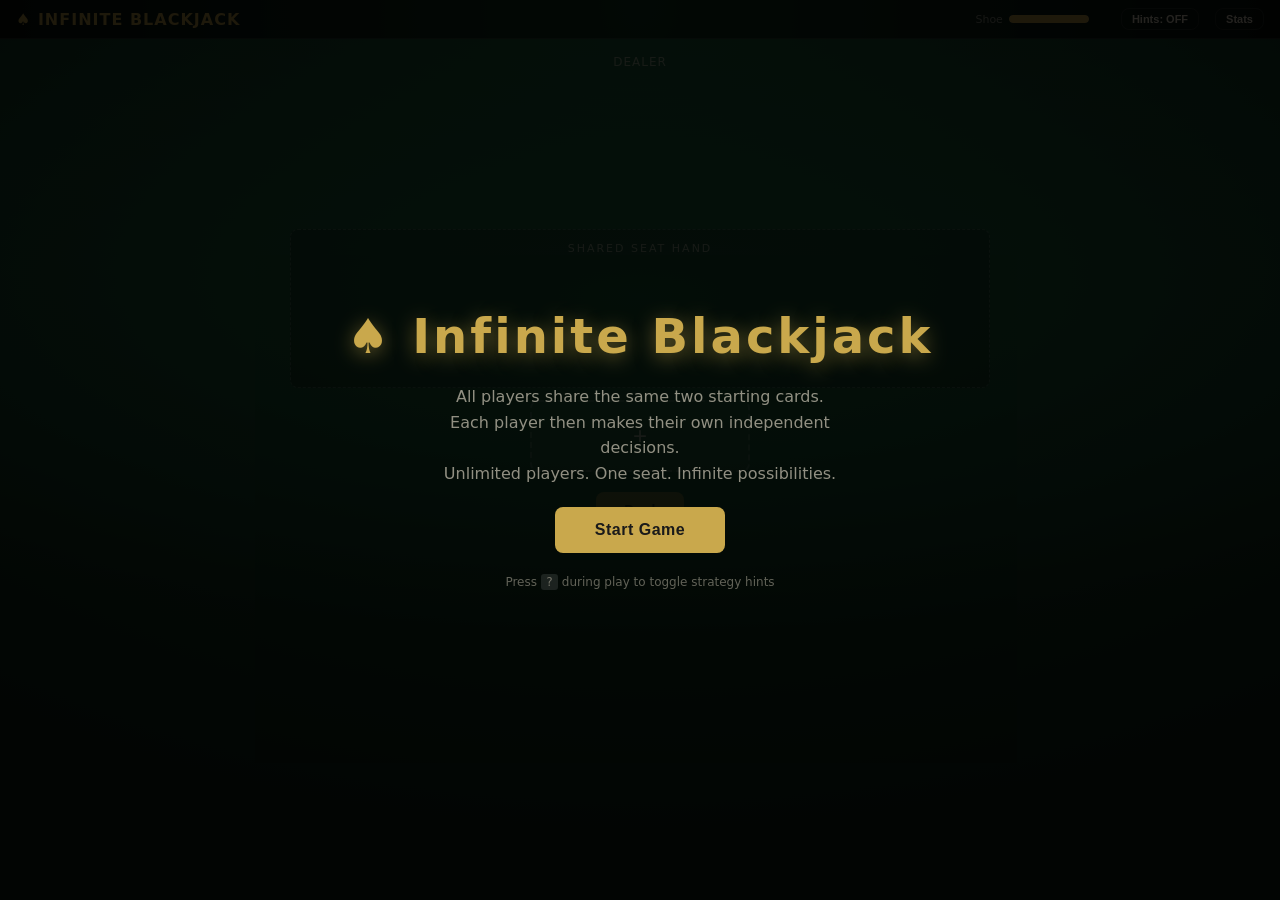
<file: blackjack/index.html>
<!DOCTYPE html>
<html lang="en">
<head>
  <meta charset="UTF-8">
  <meta name="viewport" content="width=device-width, initial-scale=1.0, viewport-fit=cover">
  <meta name="mobile-web-app-capable" content="yes">
  <meta name="apple-mobile-web-app-capable" content="yes">
  <meta name="apple-mobile-web-app-status-bar-style" content="black-translucent">
  <meta name="theme-color" content="#0d1f14">
  <title>Infinite Blackjack</title>
  <link rel="stylesheet" href="styles/main.css">
  <link rel="stylesheet" href="styles/cards.css">
  <link rel="stylesheet" href="styles/mobile.css">
</head>
<body>

<!-- ═══════════════════════════════════════════════════════════ SPLASH ══ -->
<div id="splash">
  <h1>♠ Infinite Blackjack</h1>
  <p>
    All players share the same two starting cards.<br>
    Each player then makes their own independent decisions.<br>
    Unlimited players. One seat. Infinite possibilities.
  </p>
  <button id="splash-start-btn" class="btn-primary" style="font-size:16px;padding:14px 40px;">
    Start Game
  </button>
  <p style="font-size:12px;color:rgba(240,230,211,0.4);" id="splash-hint-keyboard">
    Press <kbd style="background:rgba(255,255,255,0.1);padding:1px 5px;border-radius:3px;">?</kbd> during play to toggle strategy hints
  </p>
  <script>
    // Hide keyboard hint on touch-primary devices
    if (window.matchMedia('(pointer: coarse)').matches) {
      document.getElementById('splash-hint-keyboard').style.display = 'none';
    }
  </script>
</div>

<!-- ═══════════════════════════════════════════════════════════ APP ═══ -->
<div id="app">

  <!-- ── HUD ── -->
  <header id="hud">
    <span class="hud-title">♠ INFINITE BLACKJACK</span>

    <span id="phase-banner"></span>

    <div class="hud-right">
      <div id="shoe-indicator" title="Shoe depth">
        <span style="font-size:11px;">Shoe</span>
        <div id="shoe-bar"><div id="shoe-fill" style="width:100%"></div></div>
      </div>
      <span id="round-label" style="font-size:12px;"></span>
      <button id="hints-btn" class="btn-secondary" style="font-size:11px;padding:4px 10px;">Hints: OFF</button>
      <button id="stats-btn" class="btn-secondary" style="font-size:11px;padding:4px 10px;">Stats</button>
    </div>
  </header>

  <!-- ── Table ── -->
  <main id="table-area">

    <!-- Dealer -->
    <section id="dealer-section">
      <div id="dealer-label">Dealer</div>
      <div id="dealer-cards"></div>
      <div id="dealer-value"></div>
    </section>

    <!-- Insurance offer banner -->
    <div id="insurance-banner">
      <span style="color:var(--gold);font-weight:700;">Dealer shows Ace — Insurance offered</span>
      <span style="font-size:12px;color:var(--text-muted);">Each player can choose independently below</span>
    </div>

    <!-- Shared Seat Hand -->
    <section id="seat-section">
      <div id="seat-label">Shared Seat Hand</div>
      <div id="seat-cards"></div>
      <div id="seat-value"></div>
    </section>

    <!-- Mobile player tab nav (hidden on desktop via CSS) -->
    <nav id="player-nav">
      <div id="player-nav-tabs"></div>
      <button id="player-nav-add" title="Add player">+</button>
    </nav>

    <!-- Players area -->
    <section id="players-area">
      <!-- Player panels injected here by PlayerRenderer -->
      <!-- Add-player button injected by UIController -->
    </section>

    <!-- Table action buttons -->
    <div id="table-controls">
      <button id="deal-btn" class="btn-primary" disabled>Deal</button>
      <button id="next-round-btn" class="btn-primary" style="display:none;">Next Round</button>
    </div>

  </main>

</div>

<!-- ═══════════════════════════════════════════════════════ ADD PLAYER ══ -->
<div id="add-player-modal" class="modal-overlay hidden">
  <div class="modal-box">
    <h3>Add Player</h3>
    <input id="new-player-name" type="text" placeholder="Player name" maxlength="20" autocomplete="off">
    <div class="modal-actions">
      <button id="add-player-cancel" class="btn-secondary">Cancel</button>
      <button id="add-player-confirm" class="btn-primary">Add</button>
    </div>
  </div>
</div>

<!-- ═══════════════════════════════════════════════════════════ STATS ══ -->
<div id="stats-panel">
  <h3>Session Statistics</h3>
  <p id="stats-player-select" style="font-size:12px;color:var(--text-muted);margin-bottom:8px;">
    Select a player to view stats
  </p>
  <div id="stats-content"></div>
  <button id="stats-close" class="btn-secondary" style="margin-top:12px;width:100%;">Close</button>
</div>

<!-- ═══════════════════════════════════════════════════════ ERROR TOAST ── -->
<div id="error-toast" style="
  position: fixed;
  bottom: 20px;
  left: 50%;
  transform: translateX(-50%);
  background: rgba(192,57,43,0.95);
  color: #fff;
  padding: 10px 20px;
  border-radius: 6px;
  font-size: 13px;
  font-weight: 600;
  opacity: 0;
  transition: opacity 0.3s;
  z-index: 300;
  pointer-events: none;
  max-width: 90vw;
  text-align: center;
"></div>

<!-- ═══════════════════════════════════════════════════════════ SCRIPT ═ -->
<script type="module">
  import { UIController } from './src/ui/UIController.js';
  const ui = new UIController();
  ui.init();
</script>

</body>
</html>
</file>
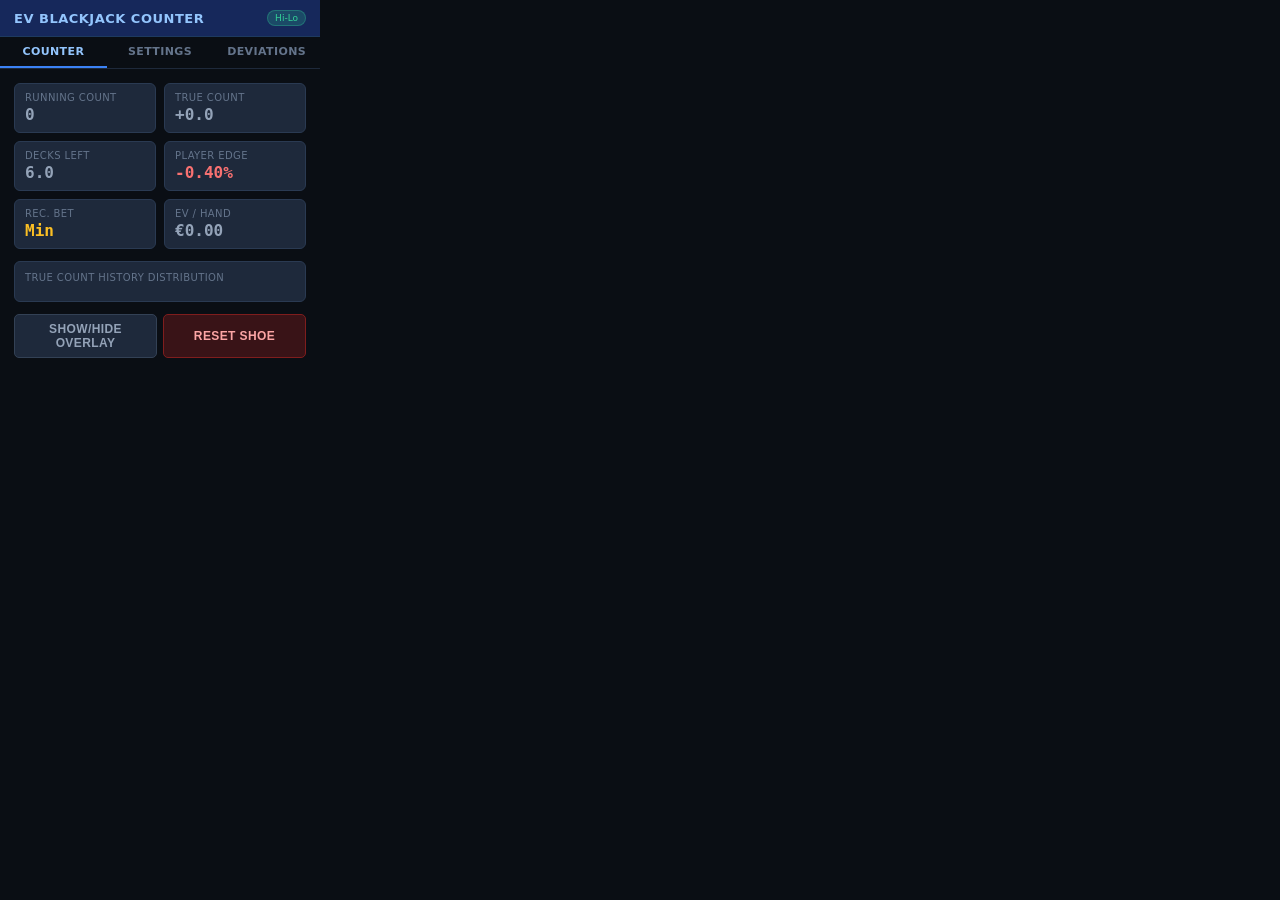
<file: ev-blackjack-counter/popup/popup.html>
<!DOCTYPE html>
<html lang="en">
<head>
  <meta charset="UTF-8">
  <meta name="viewport" content="width=device-width, initial-scale=1.0">
  <title>EV Blackjack Counter</title>
  <style>
    * { box-sizing: border-box; margin: 0; padding: 0; }

    body {
      width: 320px;
      background: #0a0e14;
      color: #e2e8f0;
      font-family: 'Segoe UI', system-ui, sans-serif;
      font-size: 13px;
    }

    header {
      background: rgba(30, 58, 138, 0.6);
      padding: 10px 14px;
      border-bottom: 1px solid #1e3a5f;
      display: flex;
      align-items: center;
      gap: 8px;
    }

    header h1 {
      font-size: 13px;
      font-weight: 700;
      color: #93c5fd;
      text-transform: uppercase;
      letter-spacing: 0.5px;
      flex: 1;
    }

    .badge {
      font-size: 9px;
      background: rgba(52,211,153,0.2);
      color: #34d399;
      border: 1px solid rgba(52,211,153,0.3);
      border-radius: 10px;
      padding: 2px 7px;
    }

    .tabs {
      display: flex;
      border-bottom: 1px solid #1e293b;
    }

    .tab {
      flex: 1;
      padding: 8px;
      text-align: center;
      font-size: 11px;
      font-weight: 600;
      color: #64748b;
      cursor: pointer;
      text-transform: uppercase;
      letter-spacing: 0.4px;
      border-bottom: 2px solid transparent;
      transition: all 0.15s;
    }
    .tab.active { color: #93c5fd; border-bottom-color: #3b82f6; }
    .tab:hover:not(.active) { color: #94a3b8; background: rgba(255,255,255,0.03); }

    .tab-content { display: none; padding: 14px; }
    .tab-content.active { display: block; }

    /* Form elements */
    .form-group { margin-bottom: 12px; }
    label {
      display: block;
      font-size: 11px;
      color: #64748b;
      text-transform: uppercase;
      letter-spacing: 0.4px;
      margin-bottom: 4px;
    }

    input[type="number"], select {
      width: 100%;
      background: #1e293b;
      border: 1px solid #334155;
      border-radius: 5px;
      color: #e2e8f0;
      font-size: 13px;
      padding: 6px 9px;
      outline: none;
      transition: border-color 0.15s;
    }
    input[type="number"]:focus, select:focus { border-color: #3b82f6; }

    .input-row { display: flex; gap: 8px; }
    .input-row .form-group { flex: 1; }

    /* Toggle switch */
    .toggle-group {
      display: flex;
      align-items: center;
      justify-content: space-between;
      padding: 6px 0;
    }
    .toggle-label { font-size: 12px; color: #cbd5e1; }
    .toggle-hint { font-size: 10px; color: #475569; margin-top: 1px; }

    .switch {
      position: relative;
      width: 36px;
      height: 20px;
      flex-shrink: 0;
    }
    .switch input { opacity: 0; width: 0; height: 0; }
    .slider {
      position: absolute;
      inset: 0;
      background: #334155;
      border-radius: 20px;
      cursor: pointer;
      transition: background 0.2s;
    }
    .slider::before {
      content: '';
      position: absolute;
      width: 14px; height: 14px;
      left: 3px; top: 3px;
      background: white;
      border-radius: 50%;
      transition: transform 0.2s;
    }
    input:checked + .slider { background: #3b82f6; }
    input:checked + .slider::before { transform: translateX(16px); }

    /* Stats panel */
    .stats-grid {
      display: grid;
      grid-template-columns: 1fr 1fr;
      gap: 8px;
      margin-bottom: 12px;
    }

    .stat-card {
      background: #1e293b;
      border: 1px solid #2a3a52;
      border-radius: 6px;
      padding: 8px 10px;
    }

    .stat-card .stat-label {
      font-size: 10px;
      color: #64748b;
      text-transform: uppercase;
      letter-spacing: 0.4px;
    }

    .stat-card .stat-value {
      font-size: 16px;
      font-weight: 700;
      font-family: monospace;
      color: #e2e8f0;
      margin-top: 2px;
    }

    .stat-card .stat-value.positive { color: #4ade80; }
    .stat-card .stat-value.negative { color: #f87171; }
    .stat-card .stat-value.neutral  { color: #94a3b8; }
    .stat-card .stat-value.warning  { color: #fbbf24; }

    /* TC distribution chart */
    .tc-chart {
      background: #1e293b;
      border: 1px solid #2a3a52;
      border-radius: 6px;
      padding: 10px;
      margin-bottom: 12px;
    }

    .tc-chart-title {
      font-size: 10px;
      color: #64748b;
      text-transform: uppercase;
      letter-spacing: 0.4px;
      margin-bottom: 8px;
    }

    .tc-bar-row {
      display: flex;
      align-items: center;
      gap: 6px;
      margin-bottom: 4px;
    }

    .tc-bar-label {
      font-size: 10px;
      font-family: monospace;
      color: #94a3b8;
      width: 28px;
      text-align: right;
    }

    .tc-bar-wrap {
      flex: 1;
      background: #0f172a;
      border-radius: 2px;
      height: 8px;
      overflow: hidden;
    }

    .tc-bar-fill {
      height: 100%;
      border-radius: 2px;
      transition: width 0.3s;
    }

    .tc-bar-count {
      font-size: 10px;
      color: #475569;
      width: 24px;
      text-align: right;
    }

    /* Deviation reference */
    .dev-table {
      width: 100%;
      border-collapse: collapse;
      font-size: 11px;
    }

    .dev-table th {
      text-align: left;
      padding: 4px 6px;
      font-size: 10px;
      color: #64748b;
      text-transform: uppercase;
      letter-spacing: 0.4px;
      border-bottom: 1px solid #1e293b;
    }

    .dev-table td {
      padding: 4px 6px;
      border-bottom: 1px solid #0f172a;
      color: #cbd5e1;
    }

    .dev-table tr:hover td { background: rgba(255,255,255,0.02); }

    .index-badge {
      display: inline-block;
      font-family: monospace;
      font-size: 10px;
      padding: 1px 5px;
      border-radius: 3px;
      background: rgba(59,130,246,0.15);
      color: #93c5fd;
      border: 1px solid rgba(59,130,246,0.3);
    }

    /* Buttons */
    .btn {
      display: inline-block;
      padding: 7px 14px;
      border-radius: 5px;
      font-size: 12px;
      font-weight: 600;
      cursor: pointer;
      border: none;
      transition: all 0.15s;
      text-transform: uppercase;
      letter-spacing: 0.4px;
    }

    .btn-primary {
      background: #1d4ed8;
      color: white;
      width: 100%;
    }
    .btn-primary:hover { background: #2563eb; }

    .btn-secondary {
      background: #1e293b;
      color: #94a3b8;
      border: 1px solid #334155;
    }
    .btn-secondary:hover { background: #2a3a52; color: #e2e8f0; }

    .btn-danger {
      background: rgba(127,29,29,0.4);
      color: #fca5a5;
      border: 1px solid #7f1d1d;
    }
    .btn-danger:hover { background: rgba(153,27,27,0.6); }

    .btn-row {
      display: flex;
      gap: 6px;
      margin-top: 8px;
    }

    .btn-row .btn { flex: 1; }

    /* Alert/info box */
    .info-box {
      background: rgba(59,130,246,0.1);
      border: 1px solid rgba(59,130,246,0.2);
      border-radius: 5px;
      padding: 8px 10px;
      font-size: 11px;
      color: #93c5fd;
      margin-bottom: 10px;
      line-height: 1.5;
    }

    .info-box.warning {
      background: rgba(251,191,36,0.1);
      border-color: rgba(251,191,36,0.2);
      color: #fbbf24;
    }

    /* Saved indicator */
    #save-indicator {
      font-size: 11px;
      color: #4ade80;
      text-align: center;
      padding: 4px;
      display: none;
    }

    .divider {
      height: 1px;
      background: #1e293b;
      margin: 10px 0;
    }

    .section-title {
      font-size: 11px;
      font-weight: 700;
      color: #475569;
      text-transform: uppercase;
      letter-spacing: 0.6px;
      margin-bottom: 8px;
    }
  </style>
</head>
<body>

<header>
  <h1>EV Blackjack Counter</h1>
  <span class="badge">Hi-Lo</span>
</header>

<div class="tabs">
  <div class="tab active" data-tab="counter">Counter</div>
  <div class="tab" data-tab="settings">Settings</div>
  <div class="tab" data-tab="deviations">Deviations</div>
</div>

<!-- ── Counter Tab ─────────────────────────────────────────────────────── -->
<div class="tab-content active" id="tab-counter">

  <div class="stats-grid">
    <div class="stat-card">
      <div class="stat-label">Running Count</div>
      <div class="stat-value neutral" id="stat-rc">0</div>
    </div>
    <div class="stat-card">
      <div class="stat-label">True Count</div>
      <div class="stat-value neutral" id="stat-tc">+0.0</div>
    </div>
    <div class="stat-card">
      <div class="stat-label">Decks Left</div>
      <div class="stat-value neutral" id="stat-dr">6.0</div>
    </div>
    <div class="stat-card">
      <div class="stat-label">Player Edge</div>
      <div class="stat-value negative" id="stat-edge">-0.40%</div>
    </div>
    <div class="stat-card">
      <div class="stat-label">Rec. Bet</div>
      <div class="stat-value warning" id="stat-bet">Min</div>
    </div>
    <div class="stat-card">
      <div class="stat-label">EV / Hand</div>
      <div class="stat-value neutral" id="stat-ev">€0.00</div>
    </div>
  </div>

  <!-- TC distribution -->
  <div class="tc-chart">
    <div class="tc-chart-title">True Count History Distribution</div>
    <div id="tc-distribution"></div>
  </div>

  <div class="btn-row">
    <button class="btn btn-secondary" id="btn-toggle-overlay">Show/Hide Overlay</button>
    <button class="btn btn-danger" id="btn-reset">Reset Shoe</button>
  </div>
</div>

<!-- ── Settings Tab ────────────────────────────────────────────────────── -->
<div class="tab-content" id="tab-settings">

  <div class="info-box">
    Configure table rules to match the Evolution Gaming or Pragmatic Play table you're playing.
    Most live tables use 6–8 decks with S17 and DAS.
  </div>

  <div class="section-title">Table Rules</div>

  <div class="input-row">
    <div class="form-group">
      <label>Decks</label>
      <select id="set-numDecks">
        <option value="6">6 Decks</option>
        <option value="8">8 Decks</option>
        <option value="4">4 Decks</option>
        <option value="2">2 Decks</option>
        <option value="1">Single Deck</option>
      </select>
    </div>
    <div class="form-group">
      <label>Rule Set</label>
      <select id="set-ruleKey">
        <option value="6_S17_DAS">6D S17 DAS</option>
        <option value="8_S17_DAS">8D S17 DAS</option>
        <option value="6_H17_DAS">6D H17 DAS</option>
        <option value="8_H17_DAS">8D H17 DAS</option>
        <option value="6_S17_NODAS">6D S17 No DAS</option>
        <option value="8_S17_NODAS">8D S17 No DAS</option>
      </select>
    </div>
  </div>

  <div class="toggle-group">
    <div>
      <div class="toggle-label">Double After Split (DAS)</div>
    </div>
    <label class="switch">
      <input type="checkbox" id="set-das" checked>
      <span class="slider"></span>
    </label>
  </div>

  <div class="toggle-group">
    <div>
      <div class="toggle-label">Late Surrender</div>
    </div>
    <label class="switch">
      <input type="checkbox" id="set-surrender" checked>
      <span class="slider"></span>
    </label>
  </div>

  <div class="toggle-group">
    <div>
      <div class="toggle-label">Dealer Hits Soft 17 (H17)</div>
      <div class="toggle-hint">Most Evolution tables: S17</div>
    </div>
    <label class="switch">
      <input type="checkbox" id="set-h17">
      <span class="slider"></span>
    </label>
  </div>

  <div class="divider"></div>
  <div class="section-title">Bankroll & Betting</div>

  <div class="input-row">
    <div class="form-group">
      <label>Bankroll (€)</label>
      <input type="number" id="set-bankroll" value="1000" min="10">
    </div>
    <div class="form-group">
      <label>Kelly Fraction</label>
      <select id="set-kellyFraction">
        <option value="0.25">¼ Kelly (Conservative)</option>
        <option value="0.5">½ Kelly (Moderate)</option>
        <option value="1">Full Kelly (Aggressive)</option>
      </select>
    </div>
  </div>

  <div class="input-row">
    <div class="form-group">
      <label>Min Bet (€)</label>
      <input type="number" id="set-minBet" value="5" min="1">
    </div>
    <div class="form-group">
      <label>Max Bet (€)</label>
      <input type="number" id="set-maxBet" value="500" min="1">
    </div>
  </div>

  <div class="info-box warning">
    <strong>Evolution Gaming countable tables:</strong> Classic Blackjack, Standard Blackjack, VIP tables.
    Avoid Infinite Blackjack (CSM — not countable).
  </div>

  <button class="btn btn-primary" id="btn-save-settings">Save Settings</button>
  <div id="save-indicator">✓ Settings saved</div>
</div>

<!-- ── Deviations Tab ──────────────────────────────────────────────────── -->
<div class="tab-content" id="tab-deviations">

  <div class="info-box">
    Play deviations when the true count crosses the index.
    Illustrious 18 account for ~80% of deviation EV.
  </div>

  <div class="section-title">Illustrious 18 + Fab 4 Surrenders</div>

  <table class="dev-table">
    <thead>
      <tr>
        <th>Hand</th>
        <th>vs Dealer</th>
        <th>Action</th>
        <th>Index</th>
      </tr>
    </thead>
    <tbody id="dev-table-body">
      <!-- Filled by JS -->
    </tbody>
  </table>

  <div class="divider"></div>

  <div class="info-box">
    <strong>Insurance rule:</strong> Take insurance only when TC ≥ +3.
    At TC +3 the deck is rich enough in tens to make insurance +EV.
  </div>
</div>

<script src="../lib/counter.js"></script>
<script src="../lib/ev.js"></script>
<script src="../lib/strategy.js"></script>
<script src="popup.js"></script>
</body>
</html>
</file>
<file: blackjack/styles/main.css>
/* ═══════════════════════════════════════════════════════════════════════════
   Infinite Blackjack — main layout & table styling
   ═══════════════════════════════════════════════════════════════════════════ */

*, *::before, *::after { box-sizing: border-box; margin: 0; padding: 0; }

:root {
  --felt:          #1a5c38;
  --felt-light:    #1f6e43;
  --felt-border:   #14472c;
  --gold:          #c9a84c;
  --gold-light:    #e8c96d;
  --chip-white:    #f5f5f5;
  --chip-red:      #e74c3c;
  --chip-green:    #27ae60;
  --chip-black:    #2c2c2c;
  --chip-purple:   #8e44ad;
  --card-bg:       #fefefe;
  --card-back:     #1a3a8c;
  --card-shadow:   rgba(0,0,0,0.4);
  --text-primary:  #f0e6d3;
  --text-muted:    rgba(240,230,211,0.6);
  --panel-bg:      rgba(0,0,0,0.3);
  --panel-border:  rgba(255,255,255,0.1);
  --radius:        8px;
  --card-w:        72px;
  --card-h:        100px;
}

html, body {
  height: 100%;
  font-family: 'Segoe UI', system-ui, sans-serif;
  background: #0d1f14;
  color: var(--text-primary);
  overflow-x: hidden;
}

/* ─── Layout ──────────────────────────────────────────────────────────────── */

#app {
  display: flex;
  flex-direction: column;
  min-height: 100vh;
  background: radial-gradient(ellipse at center top, #216a3f 0%, #0d1f14 70%);
}

#hud {
  display: flex;
  align-items: center;
  justify-content: space-between;
  padding: 8px 16px;
  background: rgba(0,0,0,0.5);
  border-bottom: 1px solid var(--panel-border);
  font-size: 13px;
  color: var(--text-muted);
  flex-wrap: wrap;
  gap: 8px;
  z-index: 10;
}

#hud .hud-title {
  font-size: 16px;
  font-weight: 700;
  color: var(--gold);
  letter-spacing: 1px;
}

#hud .hud-right {
  display: flex;
  gap: 16px;
  align-items: center;
}

#shoe-indicator {
  display: flex;
  align-items: center;
  gap: 6px;
}
#shoe-bar {
  width: 80px;
  height: 8px;
  background: rgba(255,255,255,0.15);
  border-radius: 4px;
  overflow: hidden;
}
#shoe-fill {
  height: 100%;
  background: var(--gold);
  border-radius: 4px;
  transition: width 0.5s ease;
}

#table-area {
  flex: 1;
  display: flex;
  flex-direction: column;
  align-items: center;
  padding: 16px;
  gap: 12px;
  background:
    radial-gradient(ellipse 80% 40% at 50% 30%, var(--felt-light) 0%, transparent 100%),
    radial-gradient(ellipse 100% 100% at 50% 0%, var(--felt) 0%, #0d1f14 100%);
}

/* ─── Phase Banner ────────────────────────────────────────────────────────── */

#phase-banner {
  font-size: 13px;
  font-weight: 600;
  letter-spacing: 2px;
  text-transform: uppercase;
  color: var(--gold);
  padding: 4px 16px;
  background: rgba(0,0,0,0.4);
  border: 1px solid var(--gold);
  border-radius: 20px;
  opacity: 0;
  transition: opacity 0.3s;
}
#phase-banner.visible { opacity: 1; }

/* ─── Dealer Section ──────────────────────────────────────────────────────── */

#dealer-section {
  display: flex;
  flex-direction: column;
  align-items: center;
  gap: 8px;
  width: 100%;
  max-width: 700px;
}

#dealer-label {
  font-size: 12px;
  text-transform: uppercase;
  letter-spacing: 1px;
  color: var(--text-muted);
}

#dealer-cards {
  display: flex;
  gap: 8px;
  min-height: calc(var(--card-h) + 8px);
  align-items: center;
}

#dealer-value {
  font-size: 18px;
  font-weight: 700;
  color: var(--gold-light);
  min-height: 24px;
}

/* ─── Seat Section ────────────────────────────────────────────────────────── */

#seat-section {
  display: flex;
  flex-direction: column;
  align-items: center;
  gap: 6px;
  padding: 12px 20px;
  background: rgba(0,0,0,0.2);
  border: 1px dashed rgba(255,255,255,0.2);
  border-radius: var(--radius);
  width: 100%;
  max-width: 700px;
}

#seat-label {
  font-size: 11px;
  text-transform: uppercase;
  letter-spacing: 2px;
  color: var(--text-muted);
}

#seat-cards {
  display: flex;
  gap: 8px;
  min-height: calc(var(--card-h) + 8px);
  align-items: center;
}

#seat-value {
  font-size: 16px;
  color: var(--gold-light);
}

/* ─── Players Area ────────────────────────────────────────────────────────── */

#players-area {
  display: flex;
  gap: 12px;
  flex-wrap: wrap;
  justify-content: center;
  width: 100%;
  max-width: 1100px;
}

/* ─── Individual Player Panel ─────────────────────────────────────────────── */

.player-panel {
  background: var(--panel-bg);
  border: 1px solid var(--panel-border);
  border-radius: var(--radius);
  padding: 12px;
  min-width: 180px;
  max-width: 220px;
  flex: 1;
  display: flex;
  flex-direction: column;
  gap: 8px;
  transition: border-color 0.2s, box-shadow 0.2s;
  position: relative;
}

.player-panel.active-player {
  border-color: var(--gold);
  box-shadow: 0 0 16px rgba(201,168,76,0.3);
}

.player-panel.sitting-out {
  opacity: 0.45;
}

.player-header {
  display: flex;
  justify-content: space-between;
  align-items: center;
}

.player-name {
  font-weight: 700;
  font-size: 14px;
  color: var(--text-primary);
}

.player-bankroll {
  font-size: 13px;
  color: var(--gold-light);
  font-weight: 600;
}

.player-bet-row {
  display: flex;
  align-items: center;
  gap: 6px;
  font-size: 12px;
  color: var(--text-muted);
}
.player-bet-amount {
  font-weight: 700;
  color: var(--chip-white);
}

.player-hand-area {
  display: flex;
  flex-direction: column;
  gap: 6px;
  min-height: 80px;
}

.player-hand {
  display: flex;
  flex-direction: column;
  gap: 4px;
}

.player-hand-cards {
  display: flex;
  gap: 4px;
  flex-wrap: wrap;
}

.hand-label {
  font-size: 11px;
  color: var(--text-muted);
}

/* ─── Outcome Badge ───────────────────────────────────────────────────────── */

.outcome-badge {
  display: inline-block;
  padding: 2px 8px;
  border-radius: 12px;
  font-size: 12px;
  font-weight: 700;
  text-transform: uppercase;
  letter-spacing: 0.5px;
}
.outcome-WIN       { background: #27ae60; color: #fff; }
.outcome-BLACKJACK { background: var(--gold); color: #1a1a1a; }
.outcome-LOSE      { background: #c0392b; color: #fff; }
.outcome-BUST      { background: #c0392b; color: #fff; }
.outcome-PUSH      { background: #7f8c8d; color: #fff; }
.outcome-SURRENDER { background: #8e44ad; color: #fff; }

/* ─── Action Buttons ──────────────────────────────────────────────────────── */

.action-buttons {
  display: flex;
  flex-wrap: wrap;
  gap: 4px;
  margin-top: auto;
}

.btn-action {
  flex: 1;
  padding: 6px 4px;
  font-size: 12px;
  font-weight: 700;
  text-transform: uppercase;
  letter-spacing: 0.5px;
  border: none;
  border-radius: 4px;
  cursor: pointer;
  background: rgba(255,255,255,0.12);
  color: var(--text-primary);
  transition: background 0.15s, transform 0.1s;
  min-width: 40px;
}
.btn-action:hover:not(:disabled) {
  background: rgba(255,255,255,0.22);
  transform: translateY(-1px);
}
.btn-action:active:not(:disabled) {
  transform: translateY(0);
}
.btn-action:disabled {
  opacity: 0.3;
  cursor: default;
}
.btn-action.hit     { background: rgba(39,174,96,0.3); }
.btn-action.stand   { background: rgba(231,76,60,0.3); }
.btn-action.double  { background: rgba(52,152,219,0.3); }
.btn-action.split   { background: rgba(155,89,182,0.3); }
.btn-action.surrender { background: rgba(127,140,141,0.3); }

.btn-action:hover.hit      { background: rgba(39,174,96,0.5); }
.btn-action:hover.stand    { background: rgba(231,76,60,0.5); }
.btn-action:hover.double   { background: rgba(52,152,219,0.5); }
.btn-action:hover.split    { background: rgba(155,89,182,0.5); }
.btn-action:hover.surrender{ background: rgba(127,140,141,0.5); }

/* ─── Hint badge ──────────────────────────────────────────────────────────── */

.hint-badge {
  position: absolute;
  bottom: 4px;
  right: 6px;
  font-size: 10px;
  font-weight: 700;
  color: var(--gold);
  letter-spacing: 0.5px;
  opacity: 0.7;
}

/* ─── Chips ───────────────────────────────────────────────────────────────── */

.chip-row {
  display: flex;
  gap: 5px;
  justify-content: center;
  flex-wrap: wrap;
}

.chip {
  width: 36px;
  height: 36px;
  border-radius: 50%;
  border: 3px dashed rgba(255,255,255,0.5);
  cursor: pointer;
  font-size: 10px;
  font-weight: 700;
  color: #fff;
  display: flex;
  align-items: center;
  justify-content: center;
  transition: transform 0.1s, box-shadow 0.1s;
  user-select: none;
}
.chip:hover { transform: scale(1.12); box-shadow: 0 4px 12px rgba(0,0,0,0.4); }
.chip:active { transform: scale(0.97); }
.chip.c5    { background: var(--chip-red); }
.chip.c25   { background: #2ecc71; }
.chip.c100  { background: #2980b9; }
.chip.c500  { background: var(--chip-purple); }
.chip.c1000 { background: var(--chip-black); border-color: var(--gold); }

/* ─── Table Controls ──────────────────────────────────────────────────────── */

#table-controls {
  display: flex;
  gap: 10px;
  justify-content: center;
  flex-wrap: wrap;
  padding: 8px;
}

.btn-primary {
  padding: 10px 28px;
  background: var(--gold);
  color: #1a1a1a;
  font-weight: 700;
  font-size: 14px;
  border: none;
  border-radius: var(--radius);
  cursor: pointer;
  transition: background 0.15s, transform 0.1s;
  letter-spacing: 0.5px;
}
.btn-primary:hover:not(:disabled) {
  background: var(--gold-light);
  transform: translateY(-1px);
}
.btn-primary:active:not(:disabled) { transform: translateY(0); }
.btn-primary:disabled { opacity: 0.4; cursor: default; }

.btn-secondary {
  padding: 10px 20px;
  background: transparent;
  color: var(--text-primary);
  font-weight: 600;
  font-size: 13px;
  border: 1px solid var(--panel-border);
  border-radius: var(--radius);
  cursor: pointer;
  transition: background 0.15s;
}
.btn-secondary:hover { background: rgba(255,255,255,0.08); }

/* ─── Add Player Button ───────────────────────────────────────────────────── */

#add-player-btn {
  min-width: 180px;
  max-width: 220px;
  flex: 1;
  padding: 20px;
  background: rgba(255,255,255,0.04);
  border: 2px dashed rgba(255,255,255,0.15);
  border-radius: var(--radius);
  color: var(--text-muted);
  font-size: 24px;
  cursor: pointer;
  transition: background 0.2s, border-color 0.2s;
  display: flex;
  align-items: center;
  justify-content: center;
}
#add-player-btn:hover {
  background: rgba(255,255,255,0.08);
  border-color: rgba(255,255,255,0.3);
  color: var(--text-primary);
}

/* ─── Insurance Banner ────────────────────────────────────────────────────── */

#insurance-banner {
  display: none;
  flex-direction: column;
  align-items: center;
  gap: 8px;
  padding: 12px 20px;
  background: rgba(0,0,0,0.6);
  border: 1px solid var(--gold);
  border-radius: var(--radius);
  font-size: 14px;
}
#insurance-banner.visible { display: flex; }

/* ─── Stats Panel ─────────────────────────────────────────────────────────── */

#stats-panel {
  display: none;
  position: fixed;
  top: 50%;
  left: 50%;
  transform: translate(-50%, -50%);
  background: #1a2a1e;
  border: 1px solid var(--gold);
  border-radius: var(--radius);
  padding: 20px 28px;
  min-width: 320px;
  z-index: 100;
  box-shadow: 0 20px 60px rgba(0,0,0,0.8);
}
#stats-panel.visible { display: block; }
#stats-panel h3 { color: var(--gold); margin-bottom: 12px; }
.stats-row { display: flex; justify-content: space-between; padding: 4px 0; border-bottom: 1px solid var(--panel-border); font-size: 13px; }
.stats-val { font-weight: 700; color: var(--gold-light); }

/* ─── Idle/Splash ─────────────────────────────────────────────────────────── */

#splash {
  position: fixed;
  inset: 0;
  background: rgba(0,0,0,0.85);
  display: flex;
  flex-direction: column;
  align-items: center;
  justify-content: center;
  gap: 20px;
  z-index: 200;
}
#splash h1 {
  font-size: 48px;
  color: var(--gold);
  letter-spacing: 3px;
  text-shadow: 0 4px 20px rgba(201,168,76,0.5);
}
#splash p {
  color: var(--text-muted);
  max-width: 400px;
  text-align: center;
  line-height: 1.6;
}
#splash.hidden { display: none; }

/* ─── Modal overlay ───────────────────────────────────────────────────────── */

.modal-overlay {
  position: fixed;
  inset: 0;
  background: rgba(0,0,0,0.6);
  display: flex;
  align-items: center;
  justify-content: center;
  z-index: 150;
}
.modal-overlay.hidden { display: none; }
.modal-box {
  background: #1a2a1e;
  border: 1px solid var(--gold);
  border-radius: var(--radius);
  padding: 24px 28px;
  min-width: 280px;
  display: flex;
  flex-direction: column;
  gap: 12px;
}
.modal-box h3 { color: var(--gold); }
.modal-box input {
  padding: 8px 12px;
  background: rgba(255,255,255,0.1);
  border: 1px solid var(--panel-border);
  border-radius: 4px;
  color: var(--text-primary);
  font-size: 14px;
}
.modal-box input:focus {
  outline: none;
  border-color: var(--gold);
}
.modal-actions {
  display: flex;
  gap: 8px;
  justify-content: flex-end;
}

/* ─── Utility ─────────────────────────────────────────────────────────────── */
.hidden { display: none !important; }
.text-gold  { color: var(--gold); }
.text-muted { color: var(--text-muted); }
.mt4 { margin-top: 4px; }
</file>
<file: blackjack/styles/cards.css>
/* ═══════════════════════════════════════════════════════════════════════════
   Infinite Blackjack — card rendering & animations
   ═══════════════════════════════════════════════════════════════════════════ */

/* ─── Card base ───────────────────────────────────────────────────────────── */

.card {
  width: var(--card-w);
  height: var(--card-h);
  border-radius: 6px;
  position: relative;
  display: inline-flex;
  flex-direction: column;
  flex-shrink: 0;

  perspective: 600px;
  transform-style: preserve-3d;

  /* Default: deal animation starting state */
  opacity: 0;
  transform: translateY(-30px) scale(0.8);
  transition: transform 0.35s cubic-bezier(0.23, 1, 0.32, 1),
              opacity 0.25s ease;
}

.card.dealt {
  opacity: 1;
  transform: translateY(0) scale(1);
}

/* ─── Card faces ──────────────────────────────────────────────────────────── */

.card-face,
.card-back {
  position: absolute;
  inset: 0;
  border-radius: 6px;
  backface-visibility: hidden;
}

.card-face {
  background: var(--card-bg);
  box-shadow: 0 3px 10px var(--card-shadow), inset 0 0 0 1px rgba(0,0,0,0.1);
  display: flex;
  flex-direction: column;
  justify-content: space-between;
  padding: 4px;
}

.card-back {
  background: var(--card-back);
  transform: rotateY(180deg);
  box-shadow: 0 3px 10px var(--card-shadow);
  display: flex;
  align-items: center;
  justify-content: center;
  overflow: hidden;
}

.card-back::before {
  content: '';
  position: absolute;
  inset: 5px;
  border: 2px solid rgba(255,255,255,0.2);
  border-radius: 4px;
  background: repeating-linear-gradient(
    45deg,
    rgba(255,255,255,0.05) 0px,
    rgba(255,255,255,0.05) 4px,
    transparent 4px,
    transparent 8px
  );
}

/* ─── Card rank/suit text ─────────────────────────────────────────────────── */

.card-corner {
  display: flex;
  flex-direction: column;
  align-items: center;
  line-height: 1;
}

.card-corner-rank {
  font-size: 14px;
  font-weight: 800;
  font-family: 'Georgia', serif;
}

.card-corner-suit {
  font-size: 11px;
  margin-top: -1px;
}

.card-corner.bottom-right {
  align-self: flex-end;
  transform: rotate(180deg);
}

.card-center-suit {
  font-size: 28px;
  position: absolute;
  top: 50%;
  left: 50%;
  transform: translate(-50%, -50%);
}

/* ─── Colours ─────────────────────────────────────────────────────────────── */

.card-face.red  .card-corner-rank,
.card-face.red  .card-corner-suit,
.card-face.red  .card-center-suit { color: #c0392b; }

.card-face.black .card-corner-rank,
.card-face.black .card-corner-suit,
.card-face.black .card-center-suit { color: #1a1a1a; }

/* ─── Smaller card variant (player panels) ────────────────────────────────── */

.card.small {
  --card-w: 48px;
  --card-h: 68px;
  border-radius: 4px;
}

.card.small .card-corner-rank { font-size: 10px; }
.card.small .card-corner-suit { font-size: 8px; }
.card.small .card-center-suit { font-size: 18px; }

/* ─── Face-down state ─────────────────────────────────────────────────────── */

.card.face-down .card-face {
  transform: rotateY(180deg);
}
.card.face-down .card-back {
  transform: rotateY(0deg);
}

/* ─── Flip animation (hole card reveal) ──────────────────────────────────── */

.card.flip-reveal {
  animation: flipCard 0.5s ease forwards;
}

@keyframes flipCard {
  0%   { transform: rotateY(0deg) scale(1); }
  50%  { transform: rotateY(90deg) scale(1.05); }
  100% { transform: rotateY(0deg) scale(1); }
}

/* ─── Bust shake ──────────────────────────────────────────────────────────── */

.card.bust-shake {
  animation: bustShake 0.4s ease;
}

@keyframes bustShake {
  0%, 100% { transform: translateX(0); }
  20%       { transform: translateX(-6px); }
  40%       { transform: translateX(6px); }
  60%       { transform: translateX(-4px); }
  80%       { transform: translateX(4px); }
}

/* ─── Win glow ────────────────────────────────────────────────────────────── */

.card.win-glow {
  filter: drop-shadow(0 0 8px rgba(39,174,96,0.8));
}

.card.bj-glow {
  filter: drop-shadow(0 0 10px rgba(201,168,76,0.9));
}

/* ─── Deal stagger helper (JS sets --deal-delay per card) ─────────────────── */

.card[style*="--deal-delay"] {
  animation: dealIn 0.35s calc(var(--deal-delay, 0ms)) cubic-bezier(0.23, 1, 0.32, 1) both;
}

@keyframes dealIn {
  from { opacity: 0; transform: translateY(-40px) scale(0.75); }
  to   { opacity: 1; transform: translateY(0) scale(1); }
}
</file>
<file: blackjack/styles/mobile.css>
/* ═══════════════════════════════════════════════════════════════════════════
   Infinite Blackjack — mobile responsive styles
   Appended to main.css via separate file, no overwrites needed.
   ═══════════════════════════════════════════════════════════════════════════ */

/* ─── Mobile player nav bar (tab strip) ──────────────────────────────────── */

#player-nav {
  display: none; /* shown via JS on mobile */
  width: 100%;
  max-width: 1100px;
  align-items: center;
  gap: 0;
  background: rgba(0,0,0,0.35);
  border-radius: var(--radius);
  overflow: hidden;
  border: 1px solid var(--panel-border);
}

#player-nav-tabs {
  display: flex;
  flex: 1;
  overflow-x: auto;
  scroll-snap-type: x mandatory;
  -webkit-overflow-scrolling: touch;
  scrollbar-width: none;
}
#player-nav-tabs::-webkit-scrollbar { display: none; }

.player-nav-tab {
  scroll-snap-align: start;
  flex-shrink: 0;
  padding: 10px 16px;
  font-size: 13px;
  font-weight: 600;
  color: var(--text-muted);
  background: transparent;
  border: none;
  border-bottom: 2px solid transparent;
  cursor: pointer;
  white-space: nowrap;
  transition: color 0.15s, border-color 0.15s;
}
.player-nav-tab.active {
  color: var(--gold);
  border-bottom-color: var(--gold);
}

#player-nav-add {
  padding: 10px 14px;
  font-size: 18px;
  font-weight: 700;
  color: var(--text-muted);
  background: transparent;
  border: none;
  border-left: 1px solid var(--panel-border);
  cursor: pointer;
  flex-shrink: 0;
  transition: color 0.15s;
}
#player-nav-add:hover { color: var(--text-primary); }

/* ─── Mobile: hide desktop add-player button ──────────────────────────────── */

@media (max-width: 640px) {
  /* ── Core layout ── */
  #hud {
    padding: 6px 10px;
    gap: 6px;
  }
  .hud-title {
    font-size: 13px !important;
  }
  #hud .hud-right {
    gap: 8px;
  }
  #shoe-bar { width: 50px; }

  #table-area {
    padding: 10px 8px;
    gap: 8px;
  }

  /* ── Dealer ── */
  #dealer-section {
    gap: 5px;
  }
  #dealer-value { font-size: 15px; }

  /* ── Seat ── */
  #seat-section {
    padding: 8px 12px;
  }
  #seat-value { font-size: 14px; }

  /* Cards slightly smaller on mobile */
  :root {
    --card-w: 58px;
    --card-h: 82px;
  }

  /* ── Players: single-panel carousel mode ── */
  #players-area {
    flex-direction: column;
    align-items: stretch;
    gap: 0;
    width: 100%;
    max-width: 100%;
  }

  .player-panel {
    min-width: 0;
    max-width: 100%;
    display: none; /* hidden by default; JS shows active one */
  }
  .player-panel.mobile-visible {
    display: flex;
  }

  /* Hide desktop add-player floating button */
  #add-player-btn { display: none !important; }

  /* Show the nav tab bar */
  #player-nav { display: flex; }

  /* ── Bigger tap targets ── */
  .btn-action {
    padding: 12px 6px;
    font-size: 13px;
    min-width: 48px;
    min-height: 44px;
  }

  .chip {
    width: 46px;
    height: 46px;
    font-size: 11px;
    border-width: 3px;
  }

  .chip-row {
    gap: 7px;
  }

  .btn-primary {
    padding: 13px 32px;
    font-size: 15px;
  }

  .btn-secondary {
    padding: 11px 18px;
    font-size: 12px;
  }

  /* ── Action button row: 2-column grid on narrow screens ── */
  .action-buttons {
    display: grid;
    grid-template-columns: 1fr 1fr;
    gap: 6px;
  }
  /* Hit and Stand each take half; others fill as they come */

  /* ── Insurance banner ── */
  #insurance-banner {
    font-size: 13px;
    padding: 10px 14px;
    text-align: center;
  }

  /* ── Table controls ── */
  #table-controls {
    padding: 6px;
    gap: 8px;
  }

  /* ── Stats panel full-screen on mobile ── */
  #stats-panel {
    width: 92vw;
    padding: 16px 18px;
  }

  /* ── Splash ── */
  #splash h1 { font-size: 32px; }
  #splash p  { font-size: 13px; padding: 0 12px; }

  /* ── Phase banner ── */
  #phase-banner {
    font-size: 11px;
    padding: 3px 12px;
  }
}

/* ─── Medium screens (tablets) ──────────────────────────────────────────── */

@media (min-width: 641px) and (max-width: 900px) {
  .player-panel {
    min-width: 160px;
  }
  :root {
    --card-w: 64px;
    --card-h: 90px;
  }
  .chip { width: 40px; height: 40px; }
  .btn-action { padding: 9px 5px; min-height: 40px; }
}

/* ─── Landscape phone: keep table compact ───────────────────────────────── */

@media (max-width: 900px) and (orientation: landscape) and (max-height: 500px) {
  #dealer-section, #seat-section { padding: 4px; gap: 4px; }
  :root { --card-w: 48px; --card-h: 68px; }
  #table-area { gap: 6px; padding: 6px; }
  #hud { padding: 4px 10px; }
}
</file>
